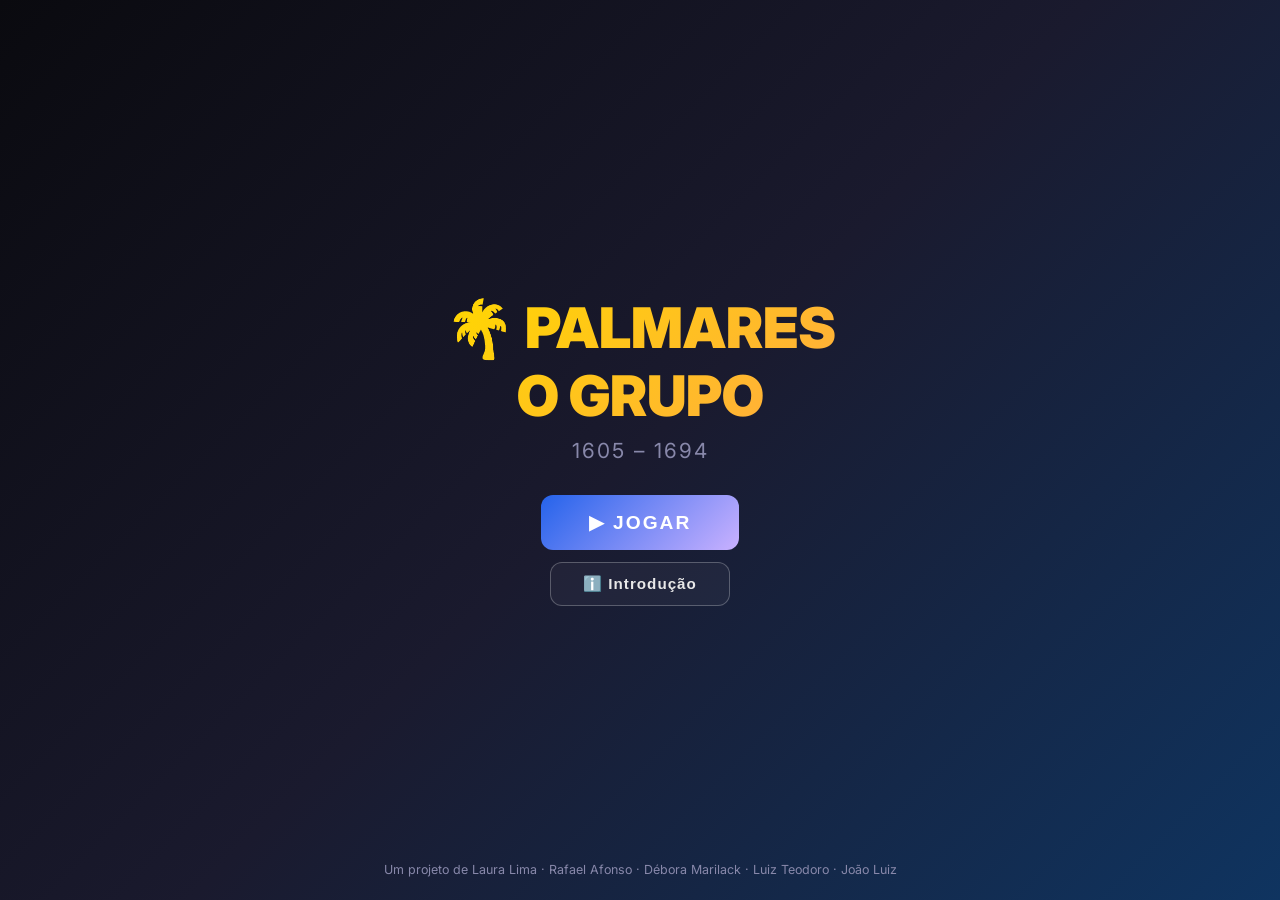
<file: index.html>
<!DOCTYPE html>
<html lang="pt-BR">
<head>
  <meta charset="UTF-8">
  <meta name="viewport" content="width=device-width, initial-scale=1.0">
  <meta name="description" content="Palmares: O Grupo — Jogo narrativo sobre o Quilombo dos Palmares. Trabalho escolar.">
  <title>🌴 Palmares: O Grupo</title>
  <link rel="stylesheet" href="style.css">
</head>
<body>

  <!-- ===== TITLE SCREEN ===== -->
  <div id="title-screen">
    <h1>🌴 PALMARES<br>O GRUPO</h1>
    <p class="subtitle">1605 – 1694</p>
    <div class="title-buttons">
      <button id="start-btn" class="start-btn">▶ JOGAR</button>
      <button id="intro-btn" class="intro-btn">ℹ️ Introdução</button>
    </div>
    <p class="credits-line">Um projeto de Laura Lima · Rafael Afonso · Débora Marilack · Luiz Teodoro · João Luiz</p>
  </div>

  <!-- ===== GAME CONTAINER ===== -->
  <div id="game-container">

    <!-- HUD -->
    <div id="hud">
      <div class="hud-top">
        <div id="group-name" class="group-name">PALMARES 🌴🔥</div>
        <div class="hud-buttons">
          <button id="btn-dash" class="hud-btn" title="Dashboard do Quilombo">📊</button>
          <button id="btn-onu" class="hud-btn" title="A ONU e Palmares">🌐</button>
        </div>
      </div>
      <!-- Todos os dados vivos, preenchidos por game.js a partir de STATS -->
      <div id="stats-bar" class="stats-bar"></div>
    </div>

    <!-- GAME WORLD -->
    <div id="game-world">
      <!-- Backgrounds -->
      <div id="bg-layer" style="background-image: url('assets/bg_trilha.webp')"></div>
      <div id="bg-layer-next"></div>

      <!-- Characters as sprite-sheet divs (2x2 grid crop) -->
      <div id="char-povo"    class="character char-crowd" data-sprite="assets/povo.png"></div>
      <div id="char-grio"    class="character" data-sprite="assets/grio.png"></div>
      <div id="char-ganga"   class="character" data-sprite="assets/ganga_zumba.png"></div>
      <div id="char-dandara" class="character" data-sprite="assets/dandara.png"></div>
      <div id="char-zumbi"   class="character" data-sprite="assets/zumbi.png"></div>

      <!-- Phone Notification -->
      <div id="phone-notif">
        <span class="notif-icon">📱</span>
        <span class="notif-text">Nova mensagem no grupo...</span>
      </div>

      <!-- Bandeira revelada (desenhada) após a escolha -->
      <div id="flag-reveal"></div>
    </div>

    <!-- DIALOGUE -->
    <div id="dialogue-container">
      <div id="messages-list"></div>
      <div id="choices-container"></div>
    </div>
  </div>

  <!-- ===== DASHBOARD OVERLAY ===== -->
  <div id="dash-overlay" class="overlay">
    <div class="overlay-content">
      <button class="close-btn">✕</button>
      <h2>📊 Dashboard do Quilombo</h2>
      <div id="dash-content"></div>
    </div>
  </div>

  <!-- ===== ONU OVERLAY ===== -->
  <div id="onu-overlay" class="overlay">
    <div class="overlay-content">
      <button class="close-btn">✕</button>
      <div id="onu-content"></div>
    </div>
  </div>

  <!-- ===== INTRO OVERLAY ===== -->
  <div id="intro-overlay" class="overlay">
    <div class="overlay-content intro-content">
      <button class="close-btn">✕</button>
      <h2>🌴 Palmares: O Grupo</h2>
      <p class="intro-lead">E se a maior nação de pessoas livres da história do Brasil tivesse começado… num grupo de mensagens?</p>
      <p><strong>1605.</strong> Milhares de pessoas fugiram da escravidão e subiram a serra com uma ideia perigosa: construir um lugar onde ninguém é dono de ninguém. O nome dele é <strong>Palmares</strong>.</p>
      <p>Você acaba de ser adicionado ao grupo, ao lado de Zumbi, Dandara, Ganga Zumba e o Griô. A partir daqui, <strong>as decisões são suas</strong> — e cada uma tem um preço.</p>

      <h3>📊 Os 4 indicadores</h3>
      <ul class="intro-rules">
        <li><span>👑</span><div><strong>Soberania</strong> — a sua pontuação como líder.</div></li>
        <li><span>😤</span><div><strong>Insatisfação</strong> — o quanto a população está descontente.</div></li>
        <li><span>👥</span><div><strong>População</strong> — quantas pessoas vivem na micronação.</div></li>
        <li><span>💰</span><div><strong>Riqueza</strong> — quanto dinheiro o quilombo tem.</div></li>
      </ul>
      <p>Cada escolha move esses números — e o conjunto deles decide qual dos finais você vai alcançar.</p>

      <h3>🗺️ Passo a passo</h3>
      <ol class="intro-steps">
        <li><strong>Fase 1 — Fundar a micronação:</strong> defina o nome, o símbolo, a moeda, como funciona o voto e a política de saúde.</li>
        <li><strong>Fase 2 — Organizar o povo:</strong> divida as tarefas, decida se aceita um grupo de fugitivos, como será a hora de comer e qual história contar às crianças nascidas livres.</li>
        <li><strong>Fase 3 — Crescer:</strong> escolha se vai comerciar com as vilas coloniais e se os novos membros juram lealdade ao líder.</li>
        <li><strong>Fase 4 — A cisão:</strong> decida se devolve os fugitivos ou parte para a guerra, e como será o luto.</li>
        <li><strong>Fase 5 — O cerco:</strong> escolha lutar ou espalhar o povo para sobreviver, e se prende ou não os suspeitos.</li>
        <li><strong>Fase 6 — O fim:</strong> decida se vai se render ou lutar, e qual história será preservada.</li>
      </ol>
      <p>Palmares resistiu por mais de cem anos. Agora a história está nas suas mãos.</p>
      <div class="intro-team">
        <div class="intro-team-label">Um projeto dos alunos</div>
        <div class="intro-team-names">Laura Lima · Rafael Afonso · Débora Marilack · Luiz Teodoro · João Luiz</div>
      </div>
      <button id="intro-play-btn" class="start-btn">▶ Jogar</button>
    </div>
  </div>

  <!-- ===== TRANSITION OVERLAY ===== -->
  <div id="transition-overlay">
    <div id="transition-text" class="transition-text"></div>
  </div>

  <!-- ===== END SCREEN ===== -->
  <div id="end-screen">
    <div id="end-title" class="end-title"></div>
    <div id="end-text" class="end-text"></div>
    <div id="end-stats" class="end-stats"></div>
    <div class="end-question">"Qual versão de Palmares vocês conheciam antes deste jogo?"</div>
    <button id="end-credits-btn" class="end-btn">🎬 Créditos</button>
  </div>

  <!-- ===== CREDITS SCREEN ===== -->
  <div id="credits-screen">
    <div id="credits-scroll"></div>
  </div>

  <!-- Scripts -->
  <script src="story.js"></script>
  <script src="game.js"></script>

</body>
</html>
</file>
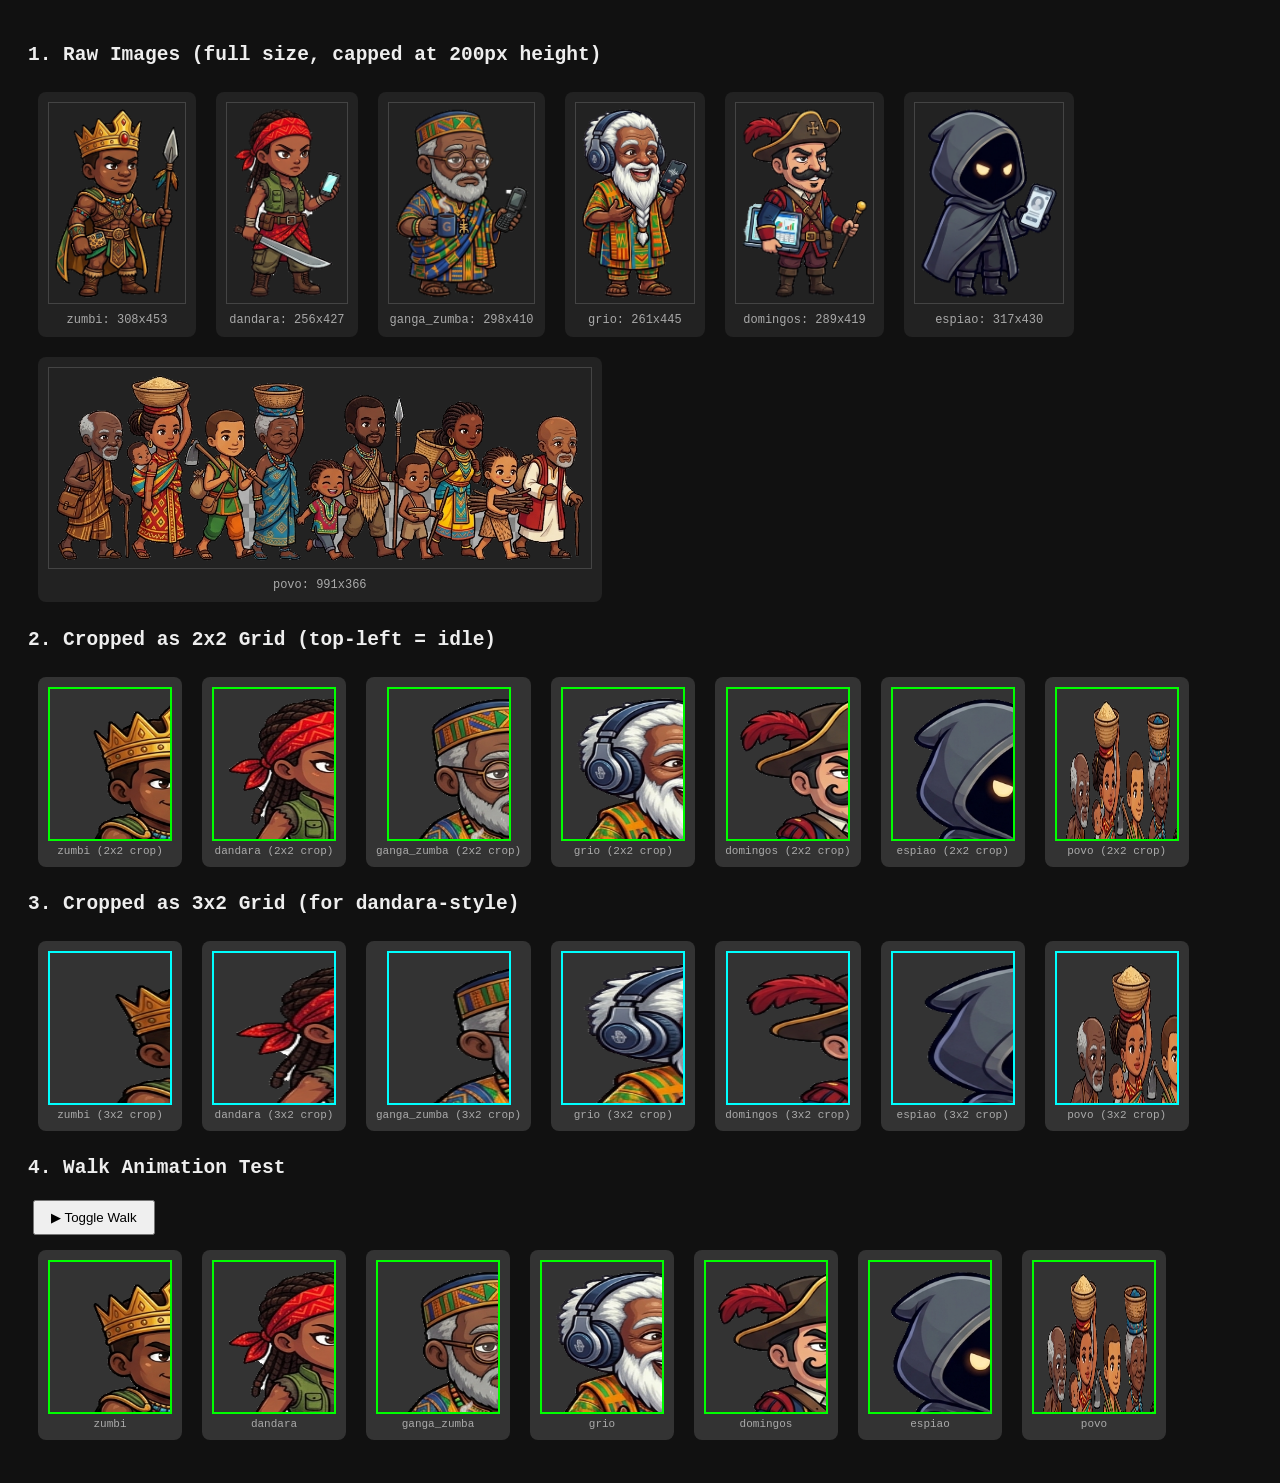
<file: test_sprites.html>
<!DOCTYPE html>
<html><head><title>Sprite Test</title>
<style>
body { background: #111; color: #eee; font-family: monospace; padding: 20px; }
.sprite-test { 
  display: inline-block; margin: 10px; text-align: center; 
  background: #222; padding: 10px; border-radius: 8px; vertical-align: top;
}
.sprite-test img { max-height: 200px; border: 1px solid #444; }
.sprite-test .info { font-size: 12px; margin-top: 5px; color: #aaa; }

/* SPRITE SHEET TEST: show just top-left quadrant */
.crop-test {
  display: inline-block; margin: 10px; text-align: center;
  background: #333; padding: 10px; border-radius: 8px; vertical-align: top;
}
.crop-box {
  width: 120px; height: 150px;
  background-size: 200% 200%; /* 2x2 grid = show 1/4 */
  background-position: 0% 0%; /* top-left = idle */
  background-repeat: no-repeat;
  border: 2px solid lime;
  margin: 0 auto;
}
.crop-box.walk {
  animation: sprite-walk 0.6s steps(1) infinite;
}
/* Cycle between: idle (0,0), walk1 (100%,0), idle-phone (0,100%), walk-phone (100%,100%) */
@keyframes sprite-walk {
  0%   { background-position: 0% 0%; }      /* idle */
  50%  { background-position: 100% 0%; }     /* walk */
  100% { background-position: 0% 0%; }       /* idle */
}
/* Alternative for 3-column top row: */
.crop-box-3col {
  width: 120px; height: 150px;
  background-size: 300% 200%; /* 3 cols x 2 rows */
  background-position: 0% 0%;
  background-repeat: no-repeat;
  border: 2px solid cyan;
  margin: 0 auto;
}
.crop-box-3col.walk {
  animation: sprite-walk-3 0.6s steps(1) infinite;
}
@keyframes sprite-walk-3 {
  0%    { background-position: 0% 0%; }    /* frame 1 */
  33%   { background-position: 50% 0%; }   /* frame 2 */
  66%   { background-position: 100% 0%; }  /* frame 3 */
  100%  { background-position: 0% 0%; }    /* back to 1 */
}
button { padding: 8px 16px; margin: 5px; cursor: pointer; }
</style>
</head>
<body>
<h2>1. Raw Images (full size, capped at 200px height)</h2>
<div id="raw-images"></div>

<h2>2. Cropped as 2x2 Grid (top-left = idle)</h2>
<div id="crop-2x2"></div>

<h2>3. Cropped as 3x2 Grid (for dandara-style)</h2>
<div id="crop-3x2"></div>

<h2>4. Walk Animation Test</h2>
<button onclick="toggleWalk()">▶ Toggle Walk</button>
<div id="walk-test"></div>

<script>
const sprites = ['zumbi','dandara','ganga_zumba','grio','domingos','espiao','povo'];

// 1. Raw images with size detection
const rawDiv = document.getElementById('raw-images');
sprites.forEach(name => {
  const wrapper = document.createElement('div');
  wrapper.className = 'sprite-test';
  const img = document.createElement('img');
  img.src = `assets/${name}.png`;
  img.onload = () => {
    wrapper.querySelector('.info').textContent = 
      `${name}: ${img.naturalWidth}x${img.naturalHeight}`;
  };
  const info = document.createElement('div');
  info.className = 'info';
  info.textContent = name + ': loading...';
  wrapper.appendChild(img);
  wrapper.appendChild(info);
  rawDiv.appendChild(wrapper);
});

// 2. Cropped 2x2
const crop2Div = document.getElementById('crop-2x2');
sprites.forEach(name => {
  const wrapper = document.createElement('div');
  wrapper.className = 'crop-test';
  wrapper.innerHTML = `
    <div class="crop-box" style="background-image: url('assets/${name}.png')"></div>
    <div style="font-size:11px;margin-top:4px;color:#aaa">${name} (2x2 crop)</div>
  `;
  crop2Div.appendChild(wrapper);
});

// 3. Cropped 3x2
const crop3Div = document.getElementById('crop-3x2');
sprites.forEach(name => {
  const wrapper = document.createElement('div');
  wrapper.className = 'crop-test';
  wrapper.innerHTML = `
    <div class="crop-box-3col" style="background-image: url('assets/${name}.png')"></div>
    <div style="font-size:11px;margin-top:4px;color:#aaa">${name} (3x2 crop)</div>
  `;
  crop3Div.appendChild(wrapper);
});

// 4. Walk test
const walkDiv = document.getElementById('walk-test');
sprites.forEach(name => {
  const wrapper = document.createElement('div');
  wrapper.className = 'crop-test';
  wrapper.innerHTML = `
    <div class="crop-box walk-char" id="walk-${name}" style="background-image: url('assets/${name}.png')"></div>
    <div style="font-size:11px;margin-top:4px;color:#aaa">${name}</div>
  `;
  walkDiv.appendChild(wrapper);
});

let walking = false;
function toggleWalk() {
  walking = !walking;
  document.querySelectorAll('.walk-char').forEach(el => {
    el.classList.toggle('walk', walking);
  });
}
</script>
</body>
</html>
</file>
<file: style.css>
/* ============================================================
   PALMARES: O GRUPO — style.css
   Dark theme, side-scroll narrative game
   ============================================================ */

@import url('https://fonts.googleapis.com/css2?family=Inter:wght@400;600;700;900&display=swap');

* { margin: 0; padding: 0; box-sizing: border-box; }

:root {
  --bg-dark: #0a0a0f;
  --bg-card: #1a1a2e;
  --bg-chat: #16213e;
  --text: #e8e8e8;
  --text-dim: #8888aa;
  --gold: #ffd700;
  --red: #ff4444;
  --green: #4ecdc4;
  --purple: #c9b1ff;
  --amber: #ffab40;
  --chat-bubble: #1e3a5f;
  --chat-system: #2a2a3e;
  --btn-primary: #2563eb;
  --btn-hover: #3b82f6;
}

html, body {
  width: 100%; height: 100%;
  background: var(--bg-dark);
  color: var(--text);
  font-family: 'Inter', sans-serif;
  overflow: hidden;
}

/* ===== TITLE SCREEN ===== */
#title-screen {
  position: fixed; inset: 0;
  display: flex; flex-direction: column;
  align-items: center; justify-content: center;
  background: linear-gradient(135deg, #0a0a0f 0%, #1a1a2e 50%, #0f3460 100%);
  z-index: 1000;
  transition: opacity 0.8s ease;
}
#title-screen.hidden { opacity: 0; pointer-events: none; }

#title-screen h1 {
  font-size: 3.5rem; font-weight: 900;
  background: linear-gradient(135deg, var(--gold), var(--amber));
  -webkit-background-clip: text; -webkit-text-fill-color: transparent;
  text-align: center; margin-bottom: 0.5rem;
  animation: pulse-glow 2s ease-in-out infinite;
}
#title-screen .subtitle {
  font-size: 1.3rem; color: var(--text-dim);
  margin-bottom: 2rem; letter-spacing: 2px;
}
#title-screen .start-btn {
  padding: 16px 48px; border: none; border-radius: 12px;
  background: linear-gradient(135deg, var(--btn-primary), var(--purple));
  color: white; font-size: 1.2rem; font-weight: 700;
  cursor: pointer; transition: all 0.3s ease;
  text-transform: uppercase; letter-spacing: 2px;
}
#title-screen .start-btn:hover {
  transform: scale(1.05);
  box-shadow: 0 0 30px rgba(37, 99, 235, 0.5);
}
.title-buttons {
  display: flex; flex-direction: column; align-items: center; gap: 12px;
}
.intro-btn {
  padding: 12px 32px; border: 1px solid rgba(255,255,255,0.25);
  border-radius: 12px; background: rgba(255,255,255,0.04);
  color: var(--text); font-size: 0.95rem; font-weight: 600;
  letter-spacing: 1px; cursor: pointer; transition: all 0.3s ease;
}
.intro-btn:hover {
  background: rgba(255,255,255,0.1); border-color: var(--gold);
  transform: scale(1.04);
}
#title-screen .credits-line {
  position: absolute; bottom: 20px; left: 0; right: 0;
  padding: 0 20px; text-align: center; line-height: 1.5;
  font-size: 0.78rem; color: var(--text-dim);
}

@keyframes pulse-glow {
  0%, 100% { filter: drop-shadow(0 0 10px rgba(255,215,0,0.3)); }
  50% { filter: drop-shadow(0 0 25px rgba(255,215,0,0.6)); }
}

/* ===== INTRO OVERLAY (sobre o menu — z acima do título) ===== */
#intro-overlay { z-index: 2000; }
.intro-content { max-width: 540px; text-align: left; }
.intro-content h2 { text-align: center; }
.intro-content p { font-size: 0.9rem; line-height: 1.65; color: var(--text); margin-bottom: 12px; }
.intro-content .intro-lead {
  font-size: 1.05rem; font-style: italic; color: var(--gold);
  line-height: 1.5; margin-bottom: 16px; text-align: center;
}
.intro-team {
  margin: 20px 0 18px; padding: 14px;
  border: 1px solid rgba(255,255,255,0.12); border-radius: 12px;
  background: rgba(255,255,255,0.03); text-align: center;
}
.intro-team-label { font-size: 0.72rem; text-transform: uppercase; letter-spacing: 1.5px; color: var(--text-dim); margin-bottom: 6px; }
.intro-team-names { font-size: 0.95rem; font-weight: 700; color: var(--gold); line-height: 1.7; }
.intro-rules { list-style: none; padding-left: 0; margin: 6px 0 12px; }
.intro-rules li { display: flex; align-items: baseline; gap: 10px; margin-bottom: 7px; }
.intro-rules li > span { font-size: 1.15rem; flex-shrink: 0; }
.intro-rules li > div { font-size: 0.88rem; color: var(--text-dim); line-height: 1.4; }
.intro-rules strong { color: var(--text); }
.intro-steps { padding-left: 20px; margin: 6px 0 8px; }
.intro-steps li { font-size: 0.86rem; line-height: 1.55; color: var(--text-dim); margin-bottom: 8px; }
.intro-steps strong { color: var(--gold); }
#intro-play-btn {
  display: block; width: 100%; margin-top: 4px;
  padding: 14px; border: none; border-radius: 12px;
  background: linear-gradient(135deg, var(--btn-primary), var(--purple));
  color: white; font-size: 1.05rem; font-weight: 700;
  text-transform: uppercase; letter-spacing: 2px; cursor: pointer;
  transition: all 0.3s ease;
}
#intro-play-btn:hover { transform: scale(1.03); box-shadow: 0 0 24px rgba(37,99,235,0.4); }

/* ===== GAME CONTAINER ===== */
#game-container {
  position: fixed; top: 0; left: 0;
  width: 100%; height: 100vh; height: 100dvh; /* dvh: respeita a barra do navegador no celular */
  display: none;
  flex-direction: column;
}
#game-container.active { display: flex; }

/* ===== TOP HUD ===== */
#hud {
  position: absolute; top: 0; left: 0; right: 0;
  background: linear-gradient(180deg, rgba(0,0,0,0.9) 0%, rgba(0,0,0,0.45) 75%, rgba(0,0,0,0) 100%);
  padding: 8px 12px 14px; z-index: 50;
}
.hud-top { display: flex; align-items: center; }
#hud .group-name {
  font-weight: 700; font-size: 1rem;
  color: var(--gold);
  flex: 1;
}

/* Barra com TODOS os dados vivos (tela principal) */
.stats-bar { display: flex; gap: 6px; margin-top: 6px; }
.stat {
  position: relative; flex: 1;
  display: flex; align-items: center; justify-content: center; gap: 4px;
  background: rgba(255,255,255,0.06);
  border: 1px solid rgba(255,255,255,0.12);
  border-radius: 10px; padding: 4px 2px;
}
.stat-emoji { font-size: 1rem; }
.stat-val { font-weight: 800; font-size: 0.9rem; color: var(--text); }
.stat.flash { animation: flash-indicator 0.5s ease; }

@keyframes flash-indicator {
  0%, 100% { transform: scale(1); }
  50% { transform: scale(1.3); color: var(--gold); }
}

/* Bolha flutuante do delta (+5 / -3) a cada decisão */
.delta-pop {
  position: absolute; left: 50%; top: -4px;
  transform: translateX(-50%);
  font-weight: 800; font-size: 0.85rem;
  pointer-events: none; white-space: nowrap;
  text-shadow: 0 1px 3px rgba(0,0,0,0.8);
  animation: delta-float 1s ease-out forwards;
}
.delta-pop.pos { color: var(--green); }
.delta-pop.neg { color: var(--red); }
@keyframes delta-float {
  0%   { opacity: 0; transform: translate(-50%, 4px) scale(0.7); }
  25%  { opacity: 1; transform: translate(-50%, -10px) scale(1.15); }
  100% { opacity: 0; transform: translate(-50%, -32px) scale(1); }
}

.hud-top .hud-buttons {
  display: flex; gap: 8px; margin-left: 12px;
}
.hud-btn {
  width: 36px; height: 36px; border-radius: 50%;
  border: 1px solid rgba(255,255,255,0.2);
  background: rgba(255,255,255,0.05);
  color: white; font-size: 1.1rem;
  cursor: pointer; display: flex;
  align-items: center; justify-content: center;
  transition: all 0.2s ease;
}
.hud-btn:hover {
  background: rgba(255,255,255,0.15);
  border-color: var(--gold);
}

/* ===== GAME WORLD (backgrounds + characters) ===== */
#game-world {
  flex: 1; min-height: 0; position: relative; overflow: hidden;
}

#bg-layer, #bg-layer-next {
  position: absolute; inset: 0;
  background-size: cover;
  background-position: center;
  transition: opacity 1s ease;
}
#bg-layer-next { opacity: 0; }

/* ===== CHARACTERS =====
   Cada sprite é uma pose única (PNG com alfa), exibida via background-size:contain.
   "Andar" = deslizar (transition left) + balanço (walk-bob). */
.character {
  position: absolute;
  bottom: 6%;
  width: 120px;
  height: 152px;
  background-size: contain;
  background-repeat: no-repeat;
  background-position: center bottom; /* pé no chão */
  transition: left 2.5s ease-in-out;
  z-index: 10;
  image-rendering: auto;
  filter: drop-shadow(2px 4px 6px rgba(0,0,0,0.6));
}
.character.no-transition {
  transition: none !important;
}

/* ---- WALK: pose única limpa -> balanço de caminhada (sem frames) ---- */
.character.walking {
  animation: walk-bob 0.45s ease-in-out infinite;
}
@keyframes walk-bob {
  0%, 100% { transform: translateY(0)    rotate(-1.5deg); }
  50%      { transform: translateY(-6px) rotate(1.5deg);  }
}

/* Dessincroniza o balanço entre personagens */
#char-dandara.walking { animation-delay: -0.10s; }
#char-ganga.walking   { animation-delay: -0.20s; }
#char-grio.walking    { animation-delay: -0.30s; }
#char-povo.walking    { animation-delay: -0.15s; animation-duration: 0.55s; }

/* ---- PROFUNDIDADE: coluna em marcha (diagonal frente->fundo) p/ leitura clara ---- */
#char-zumbi   { bottom: 4%;  z-index: 12; }
#char-dandara { bottom: 8%;  z-index: 10; }
#char-ganga   { bottom: 12%; z-index: 8;  }
#char-grio    { bottom: 16%; z-index: 6;  }

/* ---- IDLE: show frame 0 (top-left) with subtle pulse ---- */
.character:not(.walking) {
  background-position: 0% 0%;
  animation: idle-pulse 2.5s ease-in-out infinite;
}
@keyframes idle-pulse {
  0%, 100% { transform: translateY(0); }
  50%      { transform: translateY(-2px); }
}

/* ---- REMOVED (character exits) ---- */
.character.removed {
  opacity: 0;
  transform: translateY(40px) scale(0.7);
  transition: opacity 1.5s ease, transform 1.5s ease;
  pointer-events: none;
  animation: none !important;
}

/* ---- POVO (crowd, further back) ---- */
.character.char-crowd {
  width: 230px;
  height: 120px;
  bottom: 20%;
  z-index: 4;
  opacity: 0.8;
  background-size: contain;
  background-position: center bottom;
  filter: drop-shadow(2px 3px 8px rgba(0,0,0,0.4)) brightness(0.92);
}

/* ===== BANDEIRA REVELADA (desenhada após a escolha) ===== */
#flag-reveal {
  position: absolute; top: 44%; left: 50%;
  transform: translate(-50%, -50%) scale(0.4);
  z-index: 70; opacity: 0; pointer-events: none;
  filter: drop-shadow(0 10px 26px rgba(0,0,0,0.6));
}
#flag-reveal.show { animation: flag-pop 1.8s ease forwards; }
@keyframes flag-pop {
  0%   { opacity: 0; transform: translate(-50%,-50%) scale(0.4) rotate(-8deg); }
  18%  { opacity: 1; transform: translate(-50%,-50%) scale(1.12) rotate(3deg); }
  72%  { opacity: 1; transform: translate(-50%,-50%) scale(1)    rotate(0deg); }
  100% { opacity: 0; transform: translate(-50%,-50%) scale(1)    rotate(0deg); }
}

/* ===== TRANSITION OVERLAY ===== */
#transition-overlay {
  position: fixed; inset: 0;
  background: black;
  display: flex; align-items: center; justify-content: center;
  flex-direction: column;
  z-index: 200;
  opacity: 0; pointer-events: none;
  transition: opacity 0.8s ease;
}
#transition-overlay.active { opacity: 1; pointer-events: all; }
#transition-overlay .transition-text {
  font-size: 1.5rem; font-weight: 700;
  color: var(--gold);
  text-align: center;
  animation: fade-in-text 1s ease 0.5s both;
}
@keyframes fade-in-text {
  from { opacity: 0; transform: translateY(20px); }
  to { opacity: 1; transform: translateY(0); }
}

/* ===== PHONE NOTIFICATION ===== */
#phone-notif {
  position: absolute;
  top: 50%; left: 50%;
  transform: translate(-50%, -50%);
  background: var(--bg-card);
  border: 1px solid rgba(255,255,255,0.15);
  border-radius: 16px;
  padding: 16px 24px;
  display: flex; align-items: center; gap: 12px;
  opacity: 0; pointer-events: none;
  z-index: 60;
  box-shadow: 0 8px 32px rgba(0,0,0,0.5);
  transition: all 0.4s ease;
}
#phone-notif.active {
  opacity: 1;
  animation: notif-bounce 0.5s ease;
}
@keyframes notif-bounce {
  0% { transform: translate(-50%, -50%) scale(0.5); }
  60% { transform: translate(-50%, -50%) scale(1.1); }
  100% { transform: translate(-50%, -50%) scale(1); }
}
#phone-notif .notif-icon { font-size: 1.5rem; }
#phone-notif .notif-text { font-size: 0.9rem; color: var(--text-dim); }

/* ===== DIALOGUE BOX ===== */
#dialogue-container {
  flex: 0 0 auto;
  background: linear-gradient(180deg, rgba(10,10,15,0) 0%, rgba(10,10,15,0.95) 12%, rgba(10,10,15,0.98) 100%);
  padding: 18px 16px 16px;
  display: flex; flex-direction: column;
  z-index: 100;
  opacity: 0; transform: translateY(30px);
  transition: opacity 0.5s ease, transform 0.5s ease;
  overflow: hidden;
}
#dialogue-container.active {
  opacity: 1; transform: translateY(0);
}

/* ===== CHAT MESSAGES ===== */
#messages-list {
  display: flex; flex-direction: column;
  gap: 6px; margin-bottom: 10px;
  max-height: 30vh; max-height: 30dvh;
  overflow-y: auto;
  padding-right: 4px;
}
#messages-list::-webkit-scrollbar, .overlay-content::-webkit-scrollbar { width: 4px; }
#messages-list::-webkit-scrollbar-thumb, .overlay-content::-webkit-scrollbar-thumb { background: rgba(255,255,255,0.2); border-radius: 2px; }

.msg {
  display: flex; gap: 8px; align-items: flex-start;
  animation: msg-appear 0.3s ease both;
  max-width: 85%;
}
@keyframes msg-appear {
  from { opacity: 0; transform: translateY(10px); }
  to { opacity: 1; transform: translateY(0); }
}

.msg .msg-avatar {
  width: 32px; height: 32px;
  border-radius: 50%;
  background-size: cover; background-position: center top;
  background-color: #2a2a3e;
  flex-shrink: 0;
  border: 2px solid rgba(255,255,255,0.1);
}

.msg .msg-body {
  background: var(--chat-bubble);
  border-radius: 2px 12px 12px 12px;
  padding: 8px 12px;
  max-width: 100%;
}
.msg .msg-name {
  font-size: 0.7rem; font-weight: 700;
  margin-bottom: 2px;
}
.msg .msg-text {
  font-size: 0.85rem; line-height: 1.4;
  color: var(--text);
}

.msg.system {
  max-width: 100%; justify-content: center;
}
.msg.system .msg-body {
  background: var(--chat-system);
  border-radius: 8px;
  text-align: center;
}
.msg.system .msg-text {
  font-size: 0.75rem; color: var(--text-dim);
  font-style: italic;
}

.msg .audio-badge {
  display: inline-flex; align-items: center; gap: 4px;
  background: rgba(78, 205, 196, 0.15);
  padding: 2px 8px; border-radius: 10px;
  font-size: 0.75rem; color: var(--green);
}

/* ===== CHOICES ===== */
#choices-container {
  flex: 0 0 auto;
  display: flex; flex-direction: column;
  gap: 8px; margin-top: 4px;
}

.choice-btn {
  padding: 14px 20px;
  border: 1px solid rgba(255,255,255,0.15);
  border-radius: 12px;
  background: linear-gradient(135deg, rgba(37,99,235,0.2), rgba(201,177,255,0.1));
  color: white; font-size: 0.9rem; font-weight: 600;
  cursor: pointer; text-align: left;
  transition: all 0.3s ease;
  animation: choice-appear 0.4s ease both;
}
@keyframes choice-appear {
  from { opacity: 0; transform: translateY(12px); }
  to { opacity: 1; transform: translateY(0); }
}
.choice-btn:hover {
  background: linear-gradient(135deg, rgba(37,99,235,0.4), rgba(201,177,255,0.2));
  border-color: var(--gold);
  transform: translateX(4px);
  box-shadow: 0 4px 20px rgba(37,99,235,0.3);
}

/* ===== OVERLAY (Dashboard / ONU) ===== */
.overlay {
  position: fixed; inset: 0;
  background: rgba(0,0,0,0.9);
  z-index: 500;
  display: flex; align-items: center; justify-content: center;
  opacity: 0; pointer-events: none;
  transition: opacity 0.3s ease;
}
.overlay.active { opacity: 1; pointer-events: all; }

.overlay-content {
  background: var(--bg-card);
  border: 1px solid rgba(255,255,255,0.1);
  border-radius: 16px;
  padding: 32px;
  max-width: 500px; width: 90%;
  max-height: 80vh; overflow-y: auto;
  position: relative;
}

.overlay-content h2 {
  font-size: 1.3rem;
  background: linear-gradient(135deg, var(--gold), var(--amber));
  -webkit-background-clip: text; -webkit-text-fill-color: transparent;
  margin-bottom: 16px;
}
.overlay-content h3 { color: var(--green); margin: 12px 0 6px; font-size: 1rem; }
.overlay-content p { font-size: 0.85rem; line-height: 1.6; color: var(--text-dim); margin-bottom: 8px; }
.overlay-content ul { padding-left: 20px; margin-bottom: 12px; }
.overlay-content li { font-size: 0.85rem; color: var(--text-dim); line-height: 1.5; margin-bottom: 4px; }
.overlay-content strong { color: var(--text); }
.overlay-content em { color: var(--purple); }

.close-btn {
  position: absolute; top: 12px; right: 12px;
  width: 32px; height: 32px; border-radius: 50%;
  border: 1px solid rgba(255,255,255,0.2);
  background: rgba(255,255,255,0.05);
  color: white; font-size: 1rem;
  cursor: pointer;
  display: flex; align-items: center; justify-content: center;
}

/* Dashboard specific */
.dash-grid {
  display: grid; grid-template-columns: 1fr 1fr;
  gap: 10px; margin: 16px 0;
}
.dash-item {
  background: rgba(255,255,255,0.03);
  border: 1px solid rgba(255,255,255,0.08);
  border-radius: 10px; padding: 12px;
  text-align: center;
}
.dash-item .dash-label { font-size: 0.7rem; color: var(--text-dim); text-transform: uppercase; letter-spacing: 1px; }
.dash-item .dash-value { font-size: 1.3rem; font-weight: 700; color: var(--gold); margin-top: 4px; }
.dash-item.full-width { grid-column: 1 / -1; }

/* ===== END SCREEN ===== */
#end-screen {
  position: fixed; top: 0; left: 0;
  width: 100%; height: 100vh; height: 100dvh;
  background: linear-gradient(135deg, #0a0a0f, #1a1a2e);
  display: none; flex-direction: column;
  align-items: center; justify-content: center;
  padding: 32px 20px; z-index: 1000;
  text-align: center; overflow-y: auto;
}
#end-screen.active { display: flex; }

/* Por que este final + os dados finais */
.end-stats { margin-bottom: 24px; animation: fade-in-text 1.6s ease 0.6s both; }
.end-reason { font-size: 0.95rem; color: var(--green); font-weight: 600; margin-bottom: 14px; }
.end-stat-grid { display: flex; gap: 10px; justify-content: center; flex-wrap: wrap; }
.end-stat {
  display: flex; flex-direction: column; align-items: center; gap: 1px;
  background: rgba(255,255,255,0.05);
  border: 1px solid rgba(255,255,255,0.1);
  border-radius: 12px; padding: 8px 12px; min-width: 68px;
}
.end-stat span { font-size: 1.25rem; }
.end-stat b { font-size: 1.05rem; color: var(--gold); }
.end-stat small { font-size: 0.62rem; color: var(--text-dim); text-transform: uppercase; letter-spacing: 0.5px; }

#end-screen .end-title {
  font-size: 2.5rem; font-weight: 900;
  background: linear-gradient(135deg, var(--gold), var(--amber));
  -webkit-background-clip: text; -webkit-text-fill-color: transparent;
  margin-bottom: 24px;
  animation: fade-in-text 1s ease both;
}
#end-screen .end-text {
  font-size: 1.1rem; line-height: 1.8;
  color: var(--text-dim); max-width: 600px;
  margin-bottom: 32px;
  animation: fade-in-text 1.5s ease 0.5s both;
}
#end-screen .end-question {
  font-size: 1rem; font-style: italic;
  color: var(--purple);
  margin-bottom: 32px;
  animation: fade-in-text 2s ease 1s both;
}
#end-screen .end-btn {
  padding: 14px 36px; border: none; border-radius: 12px;
  background: linear-gradient(135deg, var(--btn-primary), var(--purple));
  color: white; font-weight: 700; font-size: 1rem;
  cursor: pointer; transition: all 0.3s ease;
  animation: fade-in-text 2s ease 1.5s both;
}
#end-screen .end-btn:hover { transform: scale(1.05); }

/* ===== CREDITS SCREEN ===== */
#credits-screen {
  position: fixed; inset: 0;
  background: var(--bg-dark);
  display: none; flex-direction: column;
  align-items: center;
  z-index: 1001; overflow: hidden;
}
#credits-screen.active { display: flex; }

#credits-scroll {
  position: absolute;
  bottom: -100%;
  width: 100%; text-align: center;
  animation: credits-roll 25s linear forwards;
}
@keyframes credits-roll {
  0% { bottom: -100%; }
  100% { bottom: 120%; }
}

.credit-item { margin-bottom: 16px; }
.credit-role { font-size: 0.8rem; color: var(--text-dim); text-transform: uppercase; letter-spacing: 2px; }
.credit-name { font-size: 1.1rem; font-weight: 700; color: var(--gold); }
.credit-divider { height: 1px; background: rgba(255,255,255,0.1); width: 200px; margin: 24px auto; }

/* ===== RESPONSIVE ===== */
@media (max-width: 768px) {
  #title-screen h1 { font-size: 2.2rem; }
  .character { width: 82px; height: 108px; }
  #char-povo { width: 150px; height: 84px; }
  #hud .group-name { font-size: 0.85rem; }
  .stat-emoji { font-size: 0.85rem; }
  .stat-val { font-size: 0.8rem; }
  .stat { padding: 3px 1px; }
  .msg .msg-body { padding: 6px 10px; }
  .msg .msg-text { font-size: 0.8rem; }
  .choice-btn { padding: 12px 16px; font-size: 0.85rem; }
  #end-screen .end-title { font-size: 1.9rem; }
  #end-screen .end-text { font-size: 1rem; }
}
</file>
